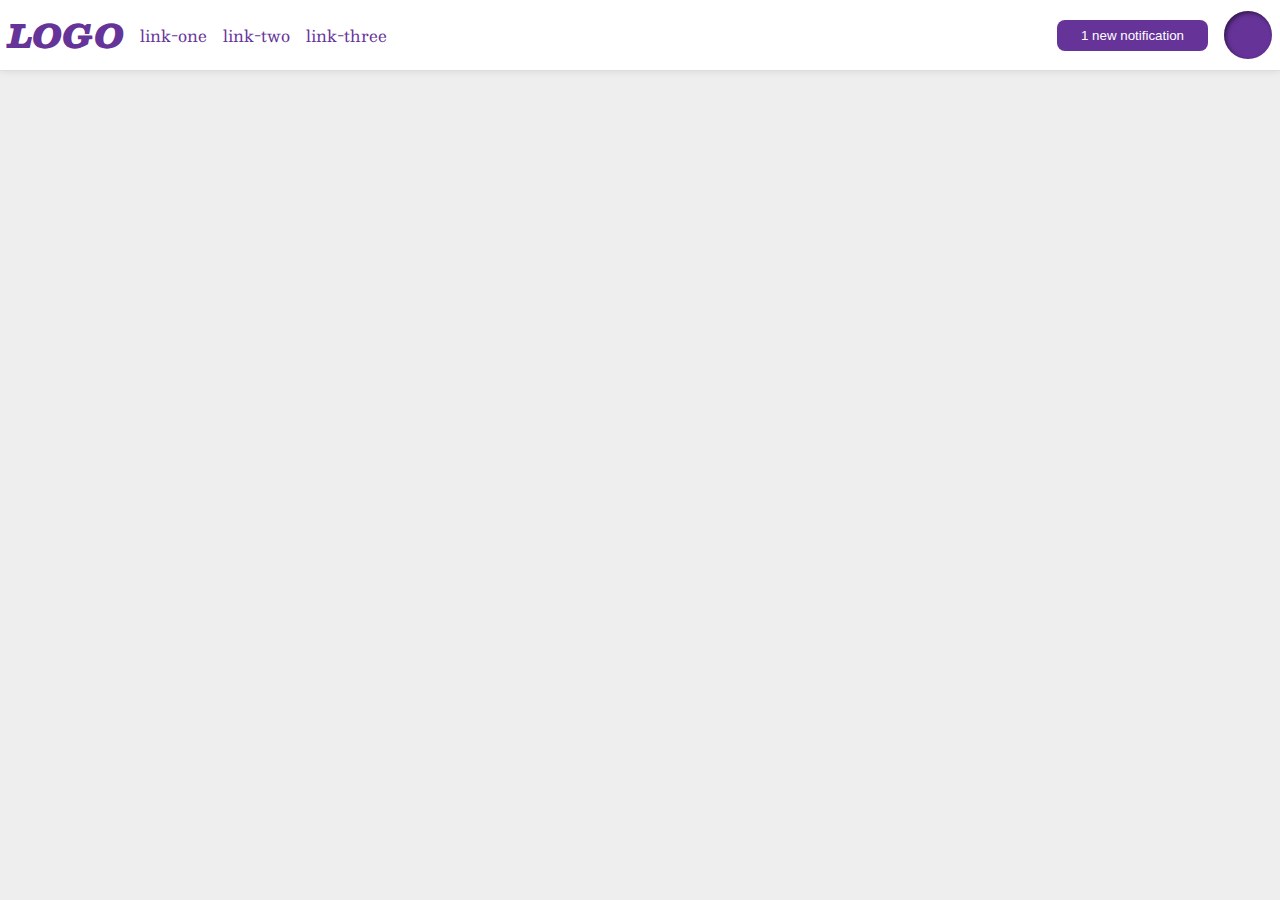
<file: flex/03-flex-header-2/index.html>
<!DOCTYPE html>
<html lang="en">
  <head>
    <meta charset="UTF-8">
    <meta http-equiv="X-UA-Compatible" content="IE=edge">
    <meta name="viewport" content="width=device-width, initial-scale=1.0">
    <title>Flex Header 2</title>
    <link rel="stylesheet" href="style.css">
  </head>
  <body>
    <div class="header">
      <div class="left">
        <div class="logo">
          LOGO
        </div>
        <ul class="links">
          <li><a href="google.com">link-one</a></li>
          <li><a href="google.com">link-two</a></li>
          <li><a href="google.com">link-three</a></li>
        </ul>
      </div>
      <div class="right"> 
        <button class="notifications">
          1 new notification
        </button>
        <div class="profile-image"></div>
      </div>
    </div>
  </body>
</html>
</file>
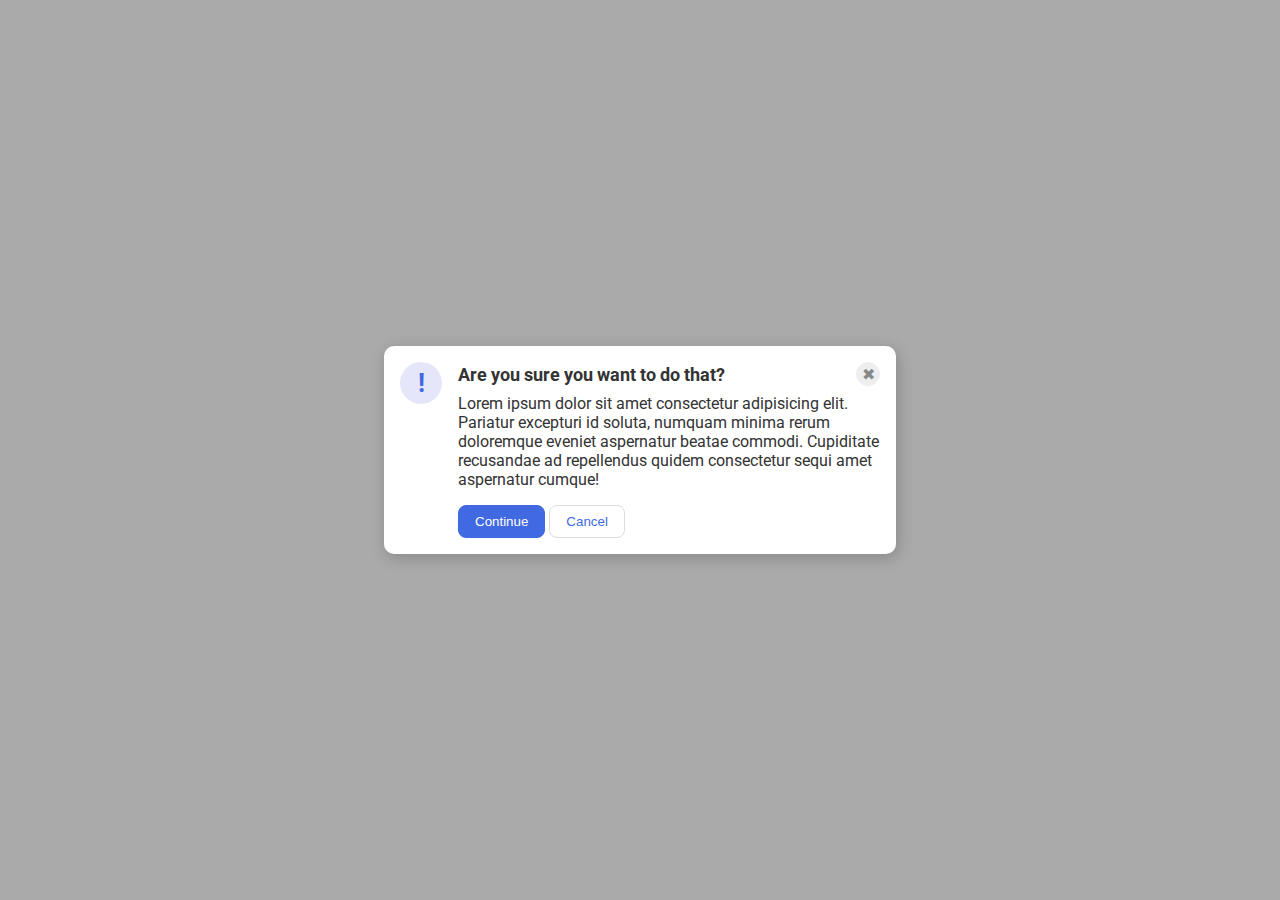
<file: flex/05-flex-modal/index.html>
<!DOCTYPE html>
<html lang="en">
  <head>
    <meta charset="UTF-8">
    <meta http-equiv="X-UA-Compatible" content="IE=edge">
    <meta name="viewport" content="width=device-width, initial-scale=1.0">
    <link rel="stylesheet" href="style.css">
    <title>Modal</title>
  </head>
  <body>
    <div class="modal">
      <div class="icon">!</div>
      <div class="manage">
        <div class="header">Are you sure you want to do that?
          <button class="close-button">✖</button>
        </div>
        <div class="text">Lorem ipsum dolor sit amet consectetur adipisicing elit. Pariatur excepturi id soluta, numquam minima rerum doloremque eveniet aspernatur beatae commodi. Cupiditate recusandae ad repellendus quidem consectetur sequi amet aspernatur cumque!</div>
        <button class="continue">Continue</button>
        <button class="cancel">Cancel</button>
      </div>
    </div>
  </body>
</html>
</file>
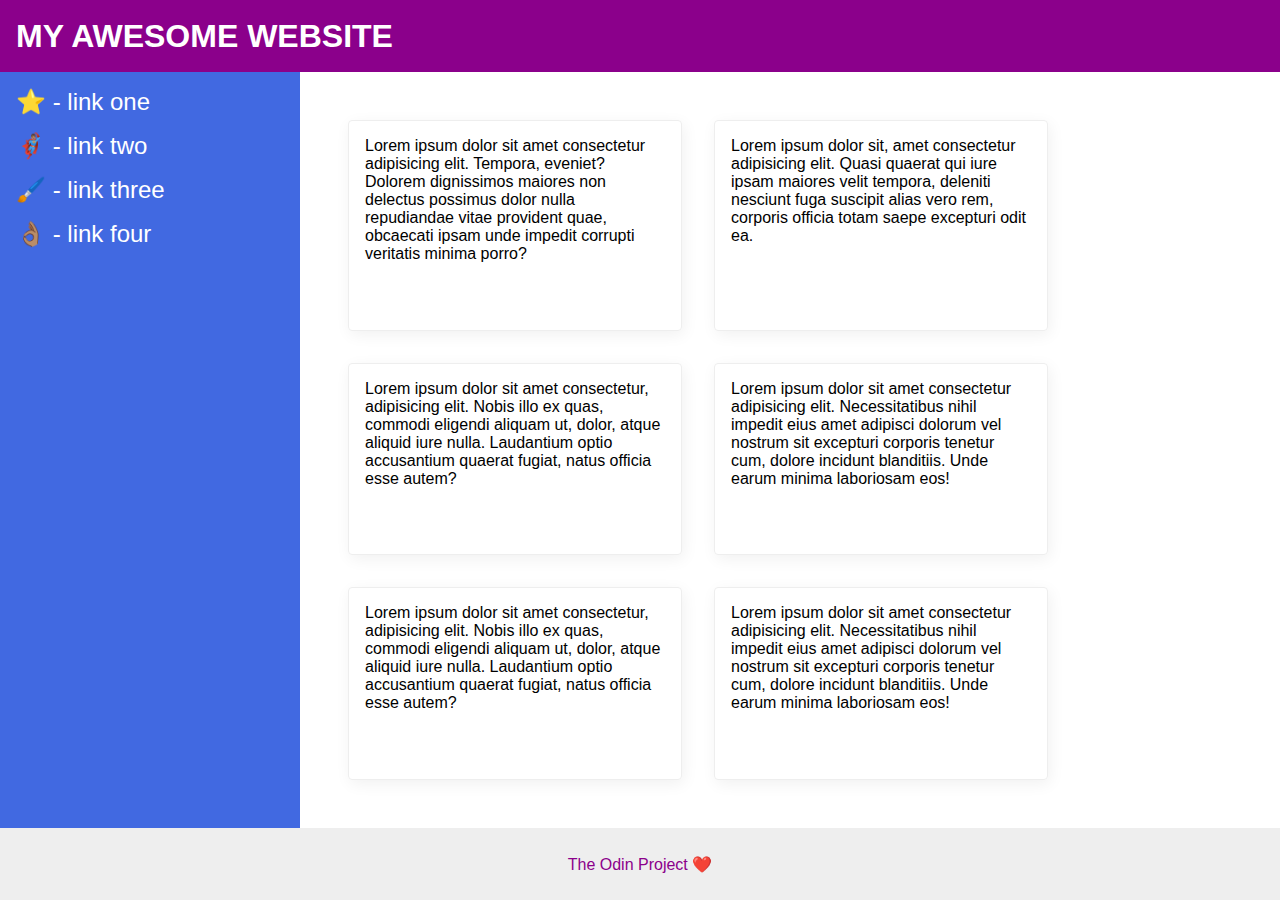
<file: flex/07-flex-layout-2/index.html>
<!DOCTYPE html>
<html lang="en">
  <head>
    <meta charset="UTF-8">
    <meta http-equiv="X-UA-Compatible" content="IE=edge">
    <meta name="viewport" content="width=device-width, initial-scale=1.0">
    <title>The Holy Grail</title>
    <link rel="stylesheet" href="style.css">
  </head>
  <body>
    <div class="header">
      MY AWESOME WEBSITE
    </div>
    
    <div class="main">
      <div class="sidebar">
        <ul>
          <li><a href="#">⭐ - link one</a></li>
          <li><a href="#">🦸🏽‍♂️ - link two</a></li>
          <li><a href="#">🖌️ - link three</a></li>
          <li><a href="#">👌🏽 - link four</a></li>
        </ul>
      </div>
      <div class="cards">
        <div class="card">Lorem ipsum dolor sit amet consectetur adipisicing elit. Tempora, eveniet? Dolorem dignissimos maiores non delectus possimus dolor nulla repudiandae vitae provident quae, obcaecati ipsam unde impedit corrupti veritatis minima porro?</div>
        <div class="card">Lorem ipsum dolor sit, amet consectetur adipisicing elit. Quasi quaerat qui iure ipsam maiores velit tempora, deleniti nesciunt fuga suscipit alias vero rem, corporis officia totam saepe excepturi odit ea.</div>
        <div class="card">Lorem ipsum dolor sit amet consectetur, adipisicing elit. Nobis illo ex quas, commodi eligendi aliquam ut, dolor, atque aliquid iure nulla. Laudantium optio accusantium quaerat fugiat, natus officia esse autem?</div>
        <div class="card">Lorem ipsum dolor sit amet consectetur adipisicing elit. Necessitatibus nihil impedit eius amet adipisci dolorum vel nostrum sit excepturi corporis tenetur cum, dolore incidunt blanditiis. Unde earum minima laboriosam eos!</div>
        <div class="card">Lorem ipsum dolor sit amet consectetur, adipisicing elit. Nobis illo ex quas, commodi eligendi aliquam ut, dolor, atque aliquid iure nulla. Laudantium optio accusantium quaerat fugiat, natus officia esse autem?</div>
        <div class="card">Lorem ipsum dolor sit amet consectetur adipisicing elit. Necessitatibus nihil impedit eius amet adipisci dolorum vel nostrum sit excepturi corporis tenetur cum, dolore incidunt blanditiis. Unde earum minima laboriosam eos!</div>
      </div>
    </div>
    <div class="footer">
      The Odin Project ❤️
    </div>
  </body>
</html>
</file>
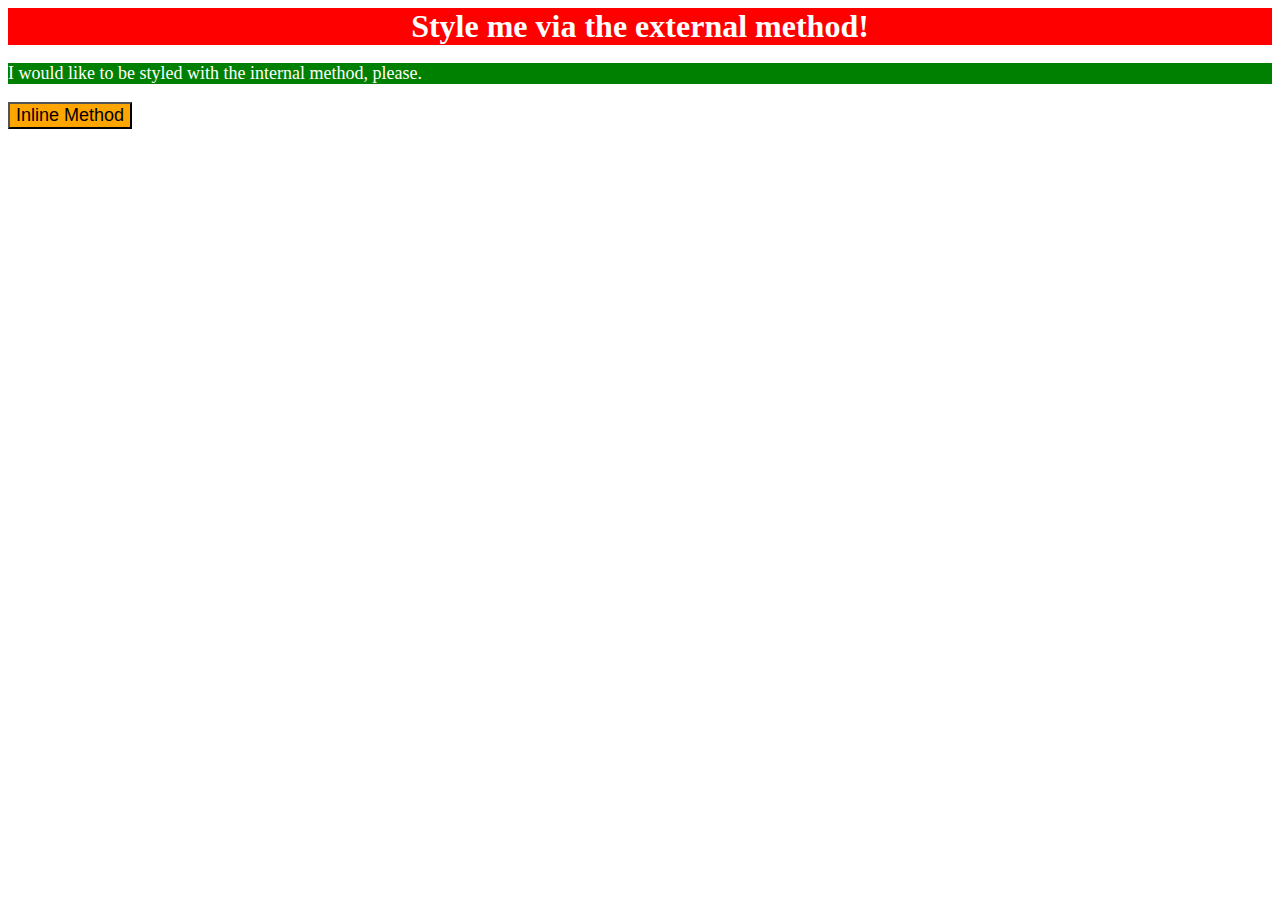
<file: foundations/01-css-methods/index.html>
<!DOCTYPE html>
<html lang="en">
  <head>
    <meta charset="UTF-8">
    <meta http-equiv="X-UA-Compatible" content="IE=edge">
    <meta name="viewport" content="width=device-width, initial-scale=1.0">
    <title>Methods for Adding CSS</title>
    <link rel="stylesheet" href="./styles.css">
    <style>
      p{
        background-color: green;
        color: white;
        font-size: 18px;
      }
    </style>

  </head>
  <body>
    <div>Style me via the external method!</div>
    <p>I would like to be styled with the internal method, please.</p>
    <button style="background-color: orange; font-size: 18px;">Inline Method</button>
  </body>
</html>
</file>
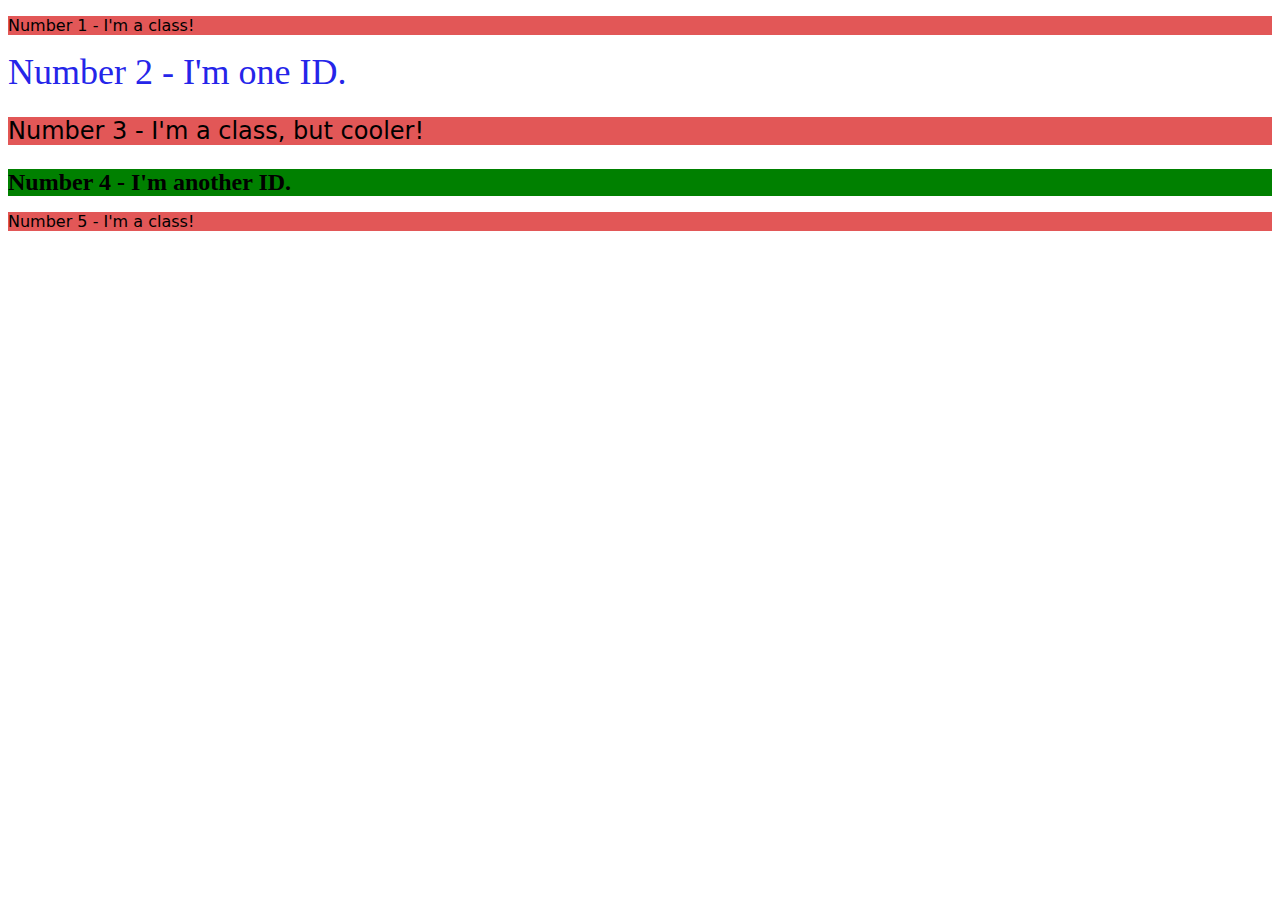
<file: foundations/02-class-id-selectors/index.html>
<!DOCTYPE html>
<html lang="en">
  <head>
    <meta charset="UTF-8">
    <meta http-equiv="X-UA-Compatible" content="IE=edge">
    <meta name="viewport" content="width=device-width, initial-scale=1.0">
    <title>Class and ID Selectors</title>
    <link rel="stylesheet" href="style.css">
  </head>
  <body>
    <p class="class">Number 1 - I'm a class!</p>
    <div id="one">Number 2 - I'm one ID.</div>
    <p class="cool class">Number 3 - I'm a class, but cooler!</p>
    <div id="four">Number 4 - I'm another ID.</div>
    <p class="class">Number 5 - I'm a class!</p>
  </body>
</html>
</file>
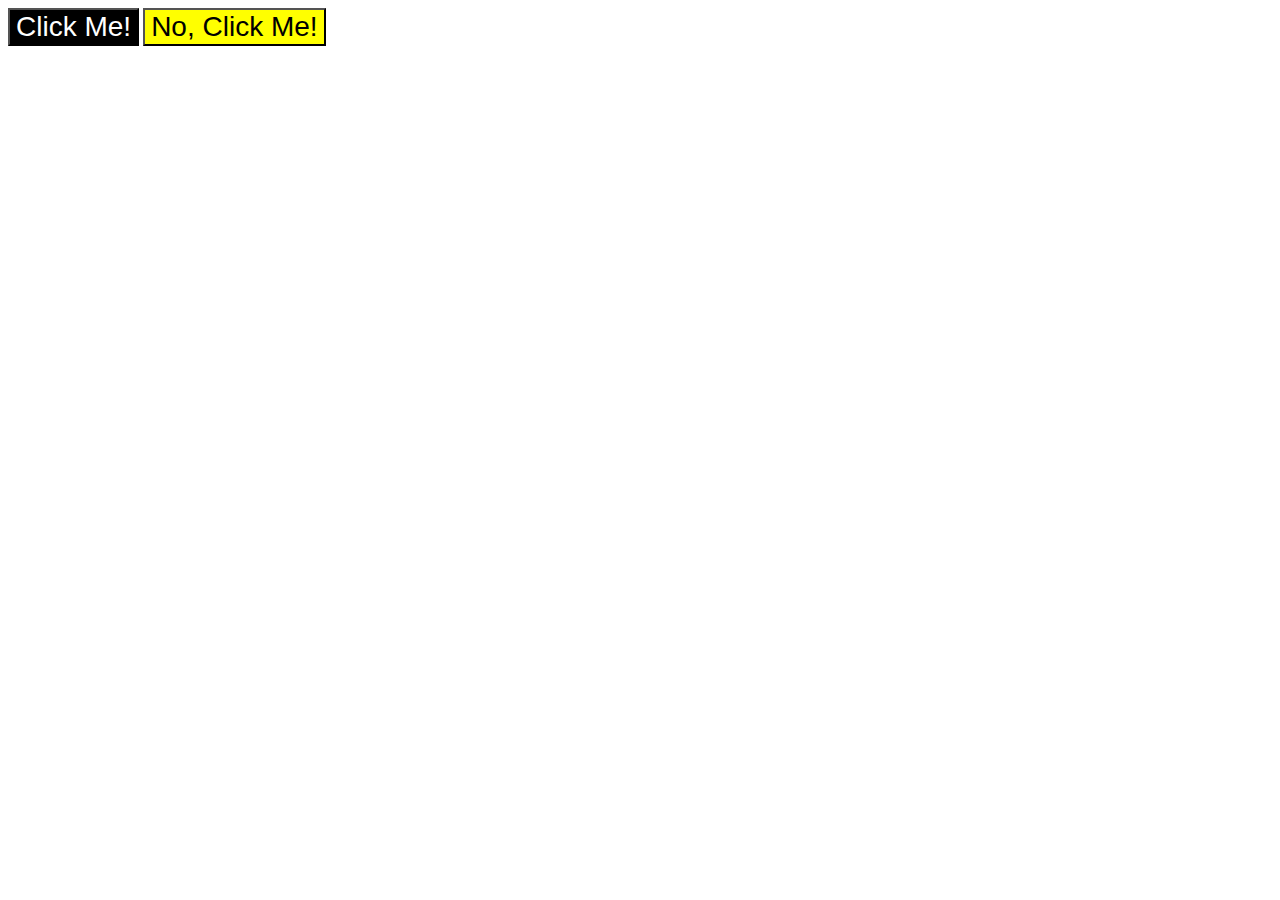
<file: foundations/03-grouping-selectors/index.html>
<!DOCTYPE html>
<html lang="en">
  <head>
    <meta charset="UTF-8">
    <meta http-equiv="X-UA-Compatible" content="IE=edge">
    <meta name="viewport" content="width=device-width, initial-scale=1.0">
    <title>Grouping Selectors</title>
    <link rel="stylesheet" href="./style.css">
  </head>
  <body>
    <button class="button_1">Click Me!</button>
    <button class="button_2">No, Click Me!</button>
  </body>
</html>
</file>
<file: flex/03-flex-header-2/style.css>
/* this is some magical font-importing.  
you'll learn about it later. */
@import url('https://fonts.googleapis.com/css2?family=Besley:ital,wght@0,400;1,900&display=swap');

body {
  margin: 0;
  background: #eee;
  font-family: Besley, serif;
}

.header {
  background: white;
  border-bottom: 1px solid #ddd;
  box-shadow: 0 0 8px rgba(0,0,0,.1);
  display: flex;
  justify-content: space-between;
  padding: 8px;
  
  

}

.left, .right{
  display: flex;
  align-items: center;
  gap: 16px;
}

.profile-image {
  background: rebeccapurple;
  box-shadow: inset 2px 2px 4px rgba(0,0,0,.5);
  border-radius: 50%;
  width: 48px;
  height: 48px;
  
}

.logo {
  color: rebeccapurple;
  font-size: 32px;
  font-weight: 900;
  font-style: italic;
}

button {
  border: none;
  border-radius: 8px;
  background: rebeccapurple;
  color: white;
  padding: 8px 24px;
}

a {
  /* this removes the line under our links */
  text-decoration: none;
  color: rebeccapurple;
}

ul {
  list-style-type: none;
  padding: 0px;
  margin: 0px;
  display: flex;
  gap: 16px
}
</file>
<file: flex/05-flex-modal/style.css>
@import url('https://fonts.googleapis.com/css2?family=Roboto:wght@400;700&display=swap');

html, body {
  height: 100%;
}

body {
  font-family: Roboto, sans-serif;
  margin: 0;
  background: #aaa;
  color: #333;
  /* I'll give you this one for free lol */
  display: flex;
  align-items: center;
  justify-content: center;
}

.modal {
  background: white;
  width: 480px;
  border-radius: 10px;
  box-shadow: 2px 4px 16px rgba(0,0,0,.2);
  display: flex; 
  gap: 16px;
  padding: 16px;
}
.text{
  margin-bottom: 16px;
}
.header{
  display: flex;
  align-items: center;
  justify-content: space-between;
  font-size: 18px;
  font-weight: 700;
  margin-bottom: 8px;
}

.icon {
  color: royalblue;
  font-size: 26px;
  font-weight: 700;
  background: lavender;
  width: 42px;
  height: 42px;
  border-radius: 50%;
  display: flex;
  align-items: center;
  justify-content: center;
  flex-shrink: 0;
}

.close-button {
  background: #eee;
  border-radius: 50%;
  color: #888;
  font-weight: 400;
  font-size: 16px;
  height: 24px;
  width: 24px;
  display: flex;
  align-items: center;
  justify-content: center;
  border: 1px solid #eee;
  padding: 0;
}

button {
  cursor: pointer;
  padding: 8px 16px;
  border-radius: 8px;
}

button.continue {
  background: royalblue;
  border: 1px solid royalblue;
  color: white;
}

button.cancel {
  background: white;
  border: 1px solid #ddd;
  color: royalblue;
}
</file>
<file: flex/07-flex-layout-2/style.css>
body {
  font-family: -apple-system, BlinkMacSystemFont, 'Segoe UI', Roboto, Oxygen, Ubuntu, Cantarell, 'Open Sans', 'Helvetica Neue', sans-serif;
  margin: 0;
  min-height: 100vh;
}

.header {
  height: 72px;
  background: darkmagenta;
  color: white;
}

.footer {
  height: 72px;
  background: #eee;
  color: darkmagenta;
}

.sidebar {
  width: 300px;
  background: royalblue;
  box-sizing: border-box;
}

.card {
  border: 1px solid #eee;
  box-shadow: 2px 4px 16px rgba(0,0,0,.06);
  border-radius: 4px;
}

body{
  display: flex;
  flex-direction: column;
}

.header{
  display: flex;
  align-items: center;
  font-size: 32px;
  font-weight: 900;
  padding: 0px 16px;
}

.main{
  flex: 1;
  display: flex;
}

.sidebar {
  flex-shrink: 0;
  padding: 16px;
}


ul{
  list-style: none;
  margin: 0;
  padding: 0;
  
}
li{
  
  margin-bottom: 16px;
}


a{
  text-decoration: none;
  font-size: 24px;
  color: white;
}


.cards{
  padding: 32px;
  display: flex;
  flex-wrap: wrap;
 
}

.card{
  padding: 16px;
  margin: 16px;
  width: 300px;
}

.footer{
  display: flex;
  justify-content: center;
  align-items: center; 
}
</file>
<file: foundations/01-css-methods/styles.css>
div{
    background-color: red;
    color: white;
    font-size: 32px;
    font-weight: bold;
    text-align: center;
}
</file>
<file: foundations/02-class-id-selectors/style.css>
.class{
    background-color: rgb(226, 87, 87);
    font-family: Verdana, 'DejaVu Sans', sans-serif;
}
#one{
    color: rgb(37, 37, 233);
    font-size: 36px;
}
.cool{
    font-size: 24px;
}
#four{
    background-color: green;
    font-size: 24px;
    font-weight: bold;
}
</file>
<file: foundations/03-grouping-selectors/style.css>
.button_1{
    background-color: black;
    color: white;

}
.button_2{
    background-color: yellow;

}
.button_1, .button_2{
    font-family: Helvetica, 'Times New Roman' ,sans-serif;
    font-size: 28px;
}
</file>
